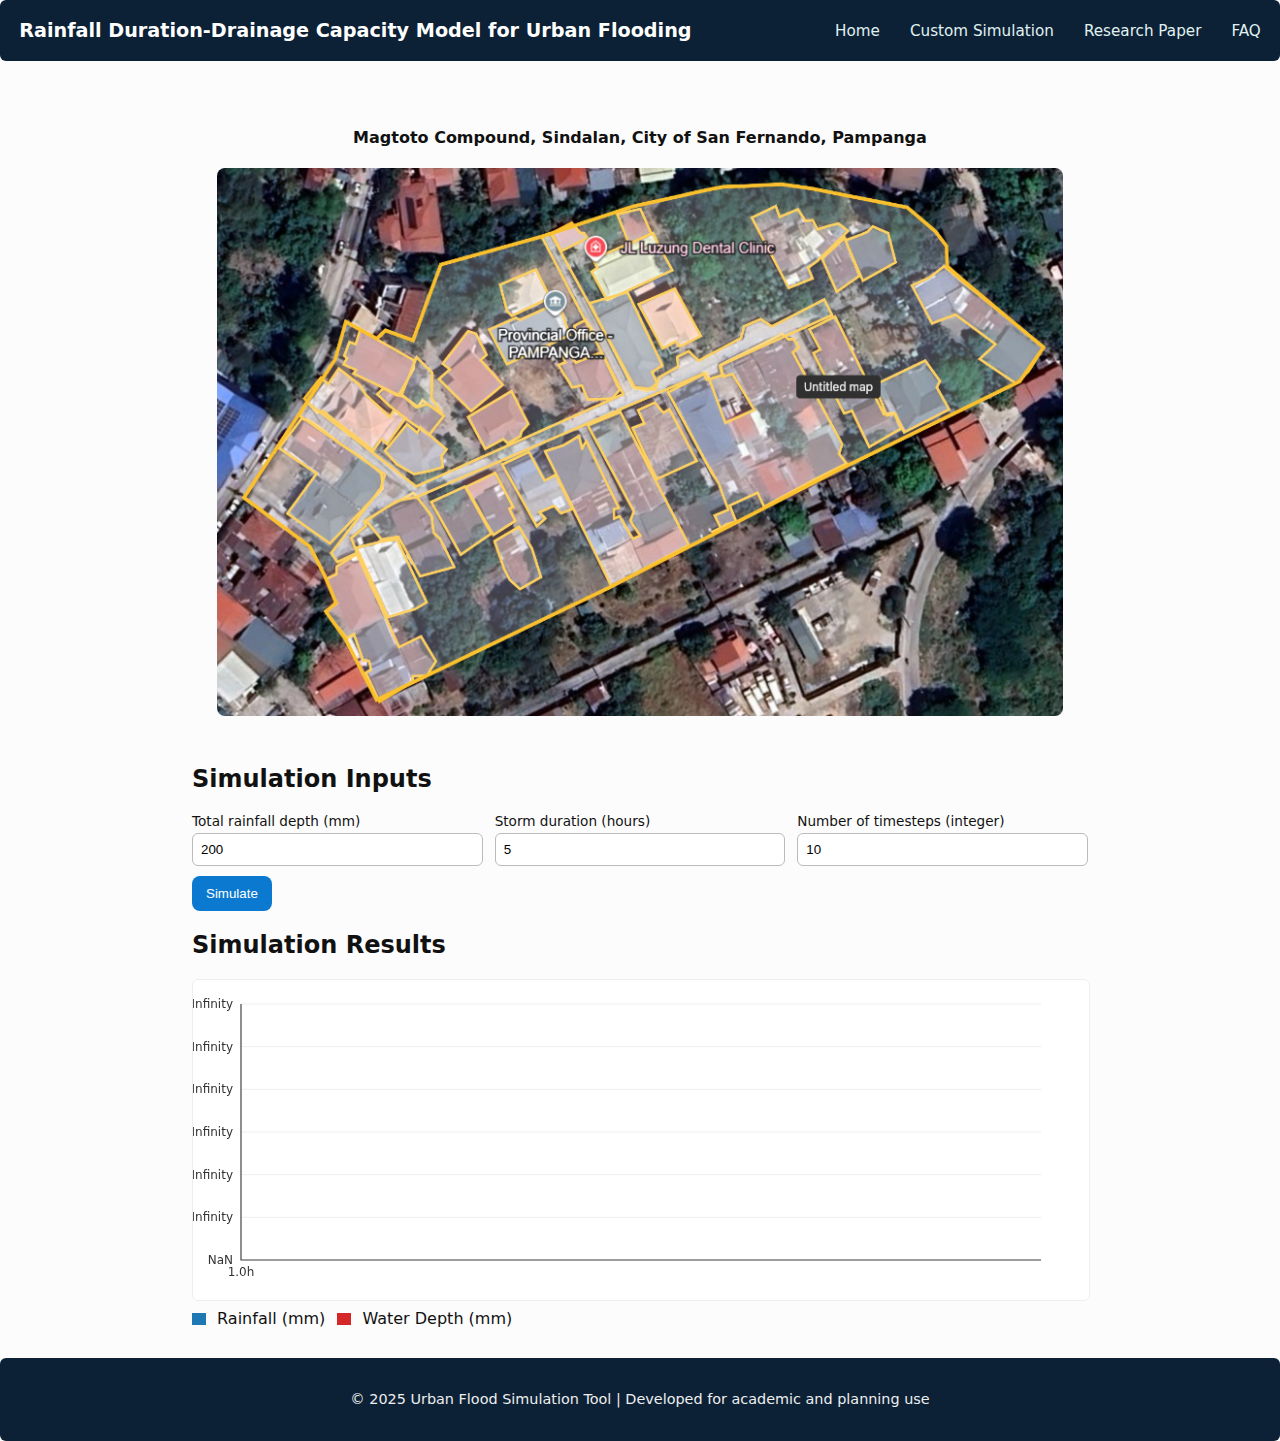
<file: index.html>
<!doctype html>
<html lang="en">
<head>
<meta charset="utf-8" />
<meta name="viewport" content="width=device-width,initial-scale=1" />
<link rel = "stylesheet" href = "css/style.css">
<link rel="icon" type="image/png" href="images/logo.png">

<title>Rainfall Duration–Manning Drainage Model (Urban Areas)</title>
</head>

<body>

<header>
  <div class="header-content">
    <div class="logo">
      <span class="title">Rainfall Duration-Drainage Capacity Model for Urban Flooding</span>
    </div>
    <nav>
      <a href="index.html">Home</a>
      <a href="custom_simulation.html">Custom Simulation</a>
      <a href="research_paper.html">Research Paper</a>
      <a href="faq.html">FAQ</a>
    </nav>
  </div>
</header>

<div class="main-content">
  <div class="study-area">
    <h4>Magtoto Compound, Sindalan, City of San Fernando, Pampanga</h4>
    <img src="images/study_area.png" alt="Study Area Map">
  </div>
  
 
  <div class="bluer-box">
    <h2>Simulation Inputs</h2>
    <div class="grid">
      <div>
        <label>Total rainfall depth (mm)</label>
        <input id="totalRainfall" type="number" min="0" step="0.01" value="200">
      </div>
      <div>
        <label>Storm duration (hours)</label>
        <input id="stormDuration" type="number" min="0.01" step="0.01" value="5">
      </div>
      <div>
        <label>Number of timesteps (integer)</label>
        <input id="timesteps" type="number" min="1" step="1" value="10">
      </div>
    </div>
    <div class="button-group">
      <button id="simulateBtn">Simulate</button>
    </div>
  </div>

  <div class="blue-box">
    <h2>Simulation Results</h2>
    <canvas id="chartOtherOutputs"></canvas>

    <div class="legend">
      <span><span class="swatch" style="background:#1f77b4"></span> Rainfall (mm)</span>
      <span><span class="swatch" style="background:#d62728"></span> Water Depth (mm)</span>
    </div>
  </div>

    <div id="summary" class="note"></div>
    <div id="tableContainer"></div>
  
</div>

<script src="js/simulation.js"></script>

<footer>
  <p>&copy; 2025 Urban Flood Simulation Tool | Developed for academic and planning use</p>
</footer>

</body>
</html>
</file>
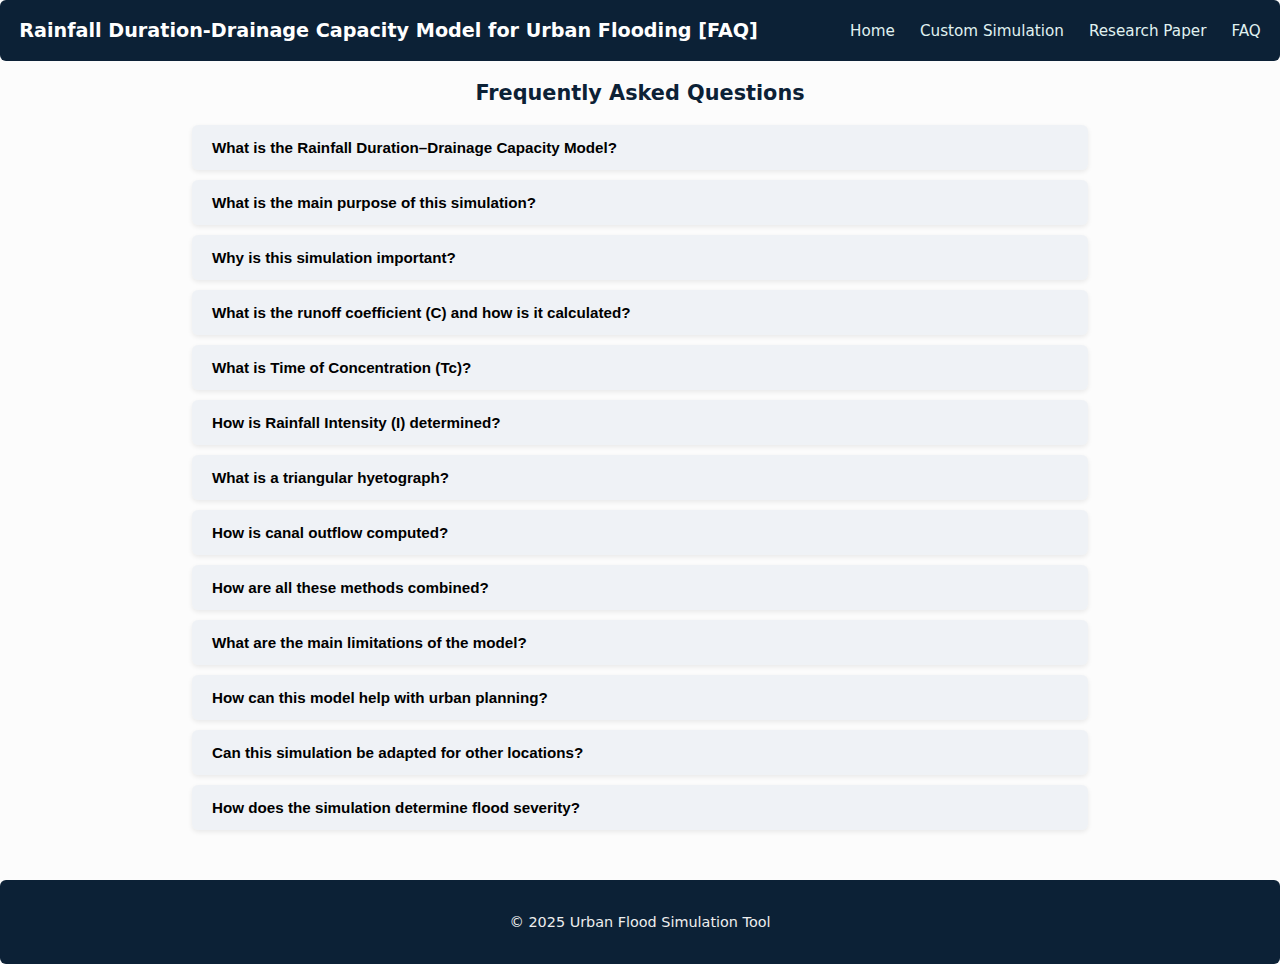
<file: faq.html>
<!DOCTYPE html>
<html lang="en">
<head>
<meta charset="UTF-8">
<meta name="viewport" content="width=device-width, initial-scale=1.0">
<title>Rainfall Duration–Manning Drainage Model (FAQ)</title>
<link rel = "stylesheet" href = "css/faq.css">
<link rel="icon" type="image/png" href="images/logo.png">

</head>
<body>

<header>
  <div class="header-content">
    <div class="logo"><span class="title">Rainfall Duration-Drainage Capacity Model for Urban Flooding [FAQ]</span></div>
    <nav>
      <a href="index.html">Home</a>
      <a href="custom_simulation.html">Custom Simulation</a>
      <a href="research_paper.html">Research Paper</a>
      <a href="faq.html">FAQ</a>
    </nav>
  </div>
</header>

<main class="faq-container">
  <h1>Frequently Asked Questions</h1>

  <div class="faq-item">
    <button class="faq-question">What is the Rainfall Duration–Drainage Capacity Model?</button>
    <div class="faq-answer">
      <p>This model simulates how rainfall interacts with urban drainage systems. It uses canal dimensions, land surfaces, and rainfall inputs to estimate surface runoff, drainage capacity, and potential flooding in urban areas.</p>
    </div>
  </div>

  <div class="faq-item">
    <button class="faq-question">What is the main purpose of this simulation?</button>
    <div class="faq-answer">
      <p>The main purpose is to provide a simple yet practical tool for communities and planners to assess whether local drainage systems can handle specific rainfall events, identify potential flood risks, and make better decisions for urban flood management.</p>
    </div>
  </div>

  <div class="faq-item">
    <button class="faq-question">Why is this simulation important?</button>
    <div class="faq-answer">
      <ul>
        <li>Urban areas are increasingly prone to flooding due to more impervious surfaces (concrete, roofs, asphalt).</li>
        <li>Extreme rainfall events are becoming more frequent and intense due to climate change.</li>
        <li>It helps local governments plan and improve drainage systems without expensive and complex modeling tools.</li>
        <li>Communities can visualize flood risks and take preventive measures.</li>
      </ul>
    </div>
  </div>

  <div class="faq-item">
    <button class="faq-question">What is the runoff coefficient (C) and how is it calculated?</button>
    <div class="faq-answer">
      <p>The runoff coefficient (C) represents the fraction of rainfall that becomes surface runoff.</p>
      <pre>C_weighted = (Σ (Area_i × C_i)) / Total Area</pre>
      <p>Weighted C is used when multiple land-use types are present. High C values indicate high runoff and low infiltration, while low C values indicate high infiltration and less runoff.</p>
    </div>
  </div>

  <div class="faq-item">
    <button class="faq-question">What is Time of Concentration (Tc)?</button>
    <div class="faq-answer">
      <p>Tc is the time it takes for water to travel from the farthest point in a drainage area to the outlet or point of collection.</p>
      <pre>Tc = 0.01947 × L^0.77 × S^-0.385 (minutes)</pre>
      <p>This helps determine how quickly runoff reaches the drainage channel, which affects flood timing and intensity.</p>
    </div>
  </div>

  <div class="faq-item">
    <button class="faq-question">How is Rainfall Intensity (I) determined?</button>
    <div class="faq-answer">
      <p>Rainfall intensity is the rate of rainfall over a specific period:</p>
      <pre>I = dmax / Duration</pre>
      <p>The simulation distributes rainfall using a triangular hyetograph to represent peak intensity at the beginning and gradually decreasing intensity toward the end of the storm.</p>
    </div>
  </div>

  <div class="faq-item">
    <button class="faq-question">What is a triangular hyetograph?</button>
    <div class="faq-answer">
      <p>A triangular hyetograph is a chart that represents rainfall intensity over time. It rises to a peak intensity and then decreases, approximating typical storm patterns. This allows the simulation to predict runoff more accurately.</p>
    </div>
  </div>

  <div class="faq-item">
    <button class="faq-question">How is canal outflow computed?</button>
    <div class="faq-answer">
      <pre>
        Q = (1/n) × A × R^(2/3) × sqrt(S)
        A = canal cross-sectional area
        R = hydraulic radius = A / P
        P = wetted perimeter
        S = slope of the canal bed
        n = Manning's roughness coefficient
      </pre>
      <p>Manning's Equation is applied to determine the maximum flow the canal can carry, which is compared against runoff inflow to assess flooding risk.</p>
    </div>
  </div>

  <div class="faq-item">
    <button class="faq-question">How are all these methods combined?</button>
    <div class="faq-answer">
      <p>All the models were integrated into a single simulation process where rainfall was first distributed over time using the triangular hyetograph, then converted into runoff volume by multiplying the rainfall depth with the measured drainage area and a runoff coefficient. This inflow was continuously compared with the canal’s discharge capacity calculated through Manning’s Equation, which considered canal geometry, slope, and roughness. At each time step, if the incoming runoff was greater than the canal’s outflow capacity, excess water accumulated and spilled over, resulting in rising water depth on the surface. The final outputs were the simulated water depth, any overflow beyond canal capacity, and the corresponding flood severity classification.</p>
    </div>
  </div>

  <div class="faq-item">
    <button class="faq-question">What are the main limitations of the model?</button>
    <div class="faq-answer">
      <ul>
        <li>No topography or slope variations considered</li>
        <li>Debris, blockages, and sewer conditions are not included</li>
        <li>Assumes a constant runoff coefficient per land type</li>
        <li>Groundwater infiltration and tidal effects ignored</li>
        <li>Does not account for changes in land use over time</li>
      </ul>
    </div>
  </div>

  <div class="faq-item">
    <button class="faq-question">How can this model help with urban planning?</button>
    <div class="faq-answer">
      <p>Urban planners and local authorities can use the simulation to:</p>
      <ul>
        <li>Identify areas prone to flooding and design mitigation measures</li>
        <li>Optimize drainage system capacity before construction</li>
        <li>Support climate-resilient infrastructure planning</li>
        <li>Educate communities about flood risks and preventive actions</li>
      </ul>
    </div>
  </div>

  <div class="faq-item">
    <button class="faq-question">Can this simulation be adapted for other locations?</button>
    <div class="faq-answer">
      <p>Yes. By measuring local canal dimensions, drainage areas, and land-use types, the simulation can be adapted to other urban areas to evaluate flood risk under similar rainfall scenarios.</p>
    </div>
  </div>

  <div class="faq-item">
    <button class="faq-question">How does the simulation determine flood severity?</button>
    <div class="faq-answer">
      <p>The simulation classifies flood severity based on water depth (wd) in millimeters using the following logic:</p>
        <li>if greater than 600mm,  severity="Extreme Flooding"</li>   
        <li>if greater than 301mm, severity="Severe Flooding"</li>
        <li>if greater than 150mm, severity="Moderate Flooding"</li>
        <li>if greater than 51mm, severity="Minor Flooding"</li>
        <li>if 0 mm, severity="No flooding"</li>
    </div>
  </div>

</main>

<footer>
  <p>&copy; 2025 Urban Flood Simulation Tool</p>
</footer>

<script>
  const faqItems = document.querySelectorAll('.faq-item');
  faqItems.forEach(item => {
    const btn = item.querySelector('.faq-question');
    btn.addEventListener('click', () => {
      item.classList.toggle('open');
    });
  });
</script>

</body>
</html>
</file>
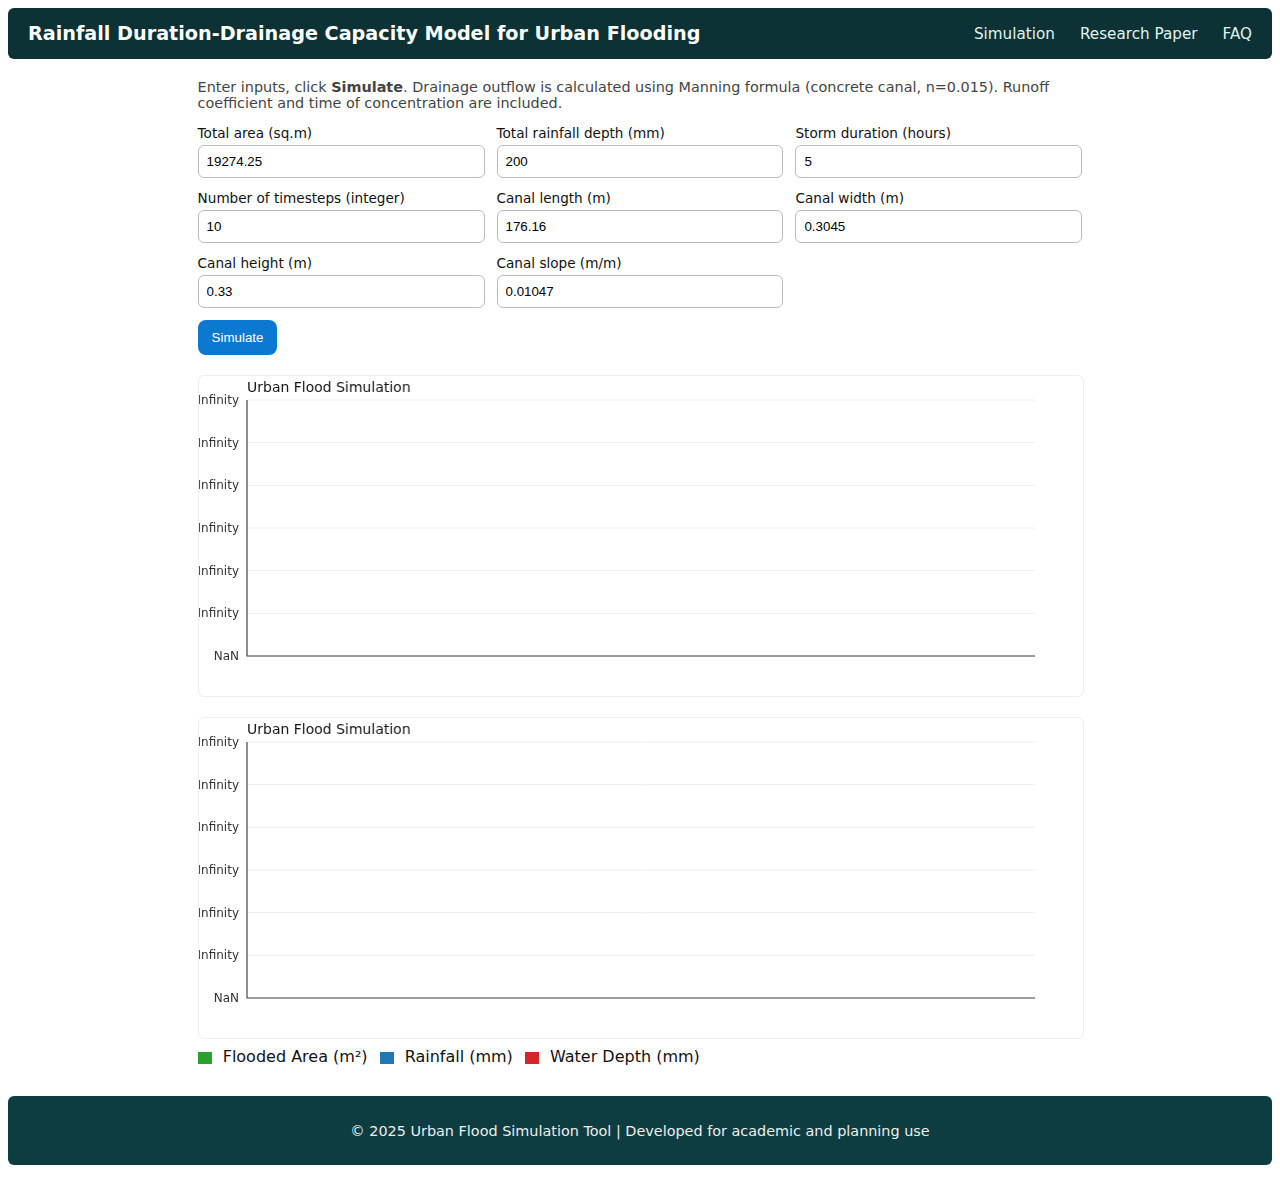
<file: Finals_Simulation.html>
<!doctype html>
<html lang="en">
<head>
<meta charset="utf-8" />
<meta name="viewport" content="width=device-width,initial-scale=1" />
<title>Rainfall Duration–Manning Drainage Model (Urban Areas)</title>
<style>
  body { font-family: system-ui, -apple-system, "Segoe UI", Roboto, Arial;  color:#111; }
  header, footer { text-align:center; padding:12px; background:#f4f4f4; border-radius:6px; margin-bottom:16px; }
  h1 { font-size:1.3rem; margin:0; }
  .grid { display: grid; grid-template-columns: repeat(auto-fit,minmax(220px,1fr)); gap:12px; }
  label { display:block; font-size:0.85rem; margin-bottom:4px; }
  input[type="number"] { width:100%; padding:8px; box-sizing:border-box; border:1px solid #bbb; border-radius:6px; }
  button { padding:10px 14px; border-radius:8px; border: none; background:#0b79d0; color:#fff; cursor:pointer; }
  button:disabled{opacity:.5}
  .results { margin-top:18px; }
  table { width:100%; border-collapse:collapse; margin-top:10px; font-size:0.9rem; }
  th,td{ border:1px solid #ddd; padding:6px 8px; text-align:center; }
  th{ background:#f4f4f4; }
  .legend { display:flex; gap:12px; margin-top:8px; align-items:center; flex-wrap:wrap; }
  .swatch { width:14px; height:12px; display:inline-block; margin-right:6px; vertical-align:middle; }
  canvas { width:100%; height:320px; border:1px solid #eee; border-radius:6px; background:#fff; display:block; margin-top:20px; }
  .note { font-size:0.9rem; color:#444; margin-top:8px; }

  .main-content {
  max-width: 70%; /* Adjust to control how narrow you want */
  margin: 0 auto;     /* Center it */
  padding: 0 16px;    /* Some breathing room */
}


  header {
  background: #0c3236; /* dark greenish-blue */
  padding: 14px 20px;
  border-radius: 6px;
  margin-bottom: 20px;
  color: #fff;
}

.header-content {
  display: flex;
  justify-content: space-between;
  align-items: center;
}

.logo {
  display: flex;
  align-items: center;
  gap: 10px;
}

.logo img {
  height: 40px;
  width: auto;
}

.logo .title {
  font-size: 1.2rem;
  font-weight: 600;
}

nav a {
  margin-left: 20px;
  text-decoration: none;
  font-size: 0.95rem;
  color: #e0f2f1;
  transition: color 0.2s ease;
}

nav a:hover {
  color: #b2dfdb;
}

footer {
  background: #0d3d40;
  color: #eee;
  text-align: center;
  padding: 12px;
  border-radius: 6px;
  font-size: 0.9rem;
  margin-top: 30px;
}

</style>
</head>
<header>
  <div class="header-content">
    <div class="logo">
      <span class="title">Rainfall Duration-Drainage Capacity Model for Urban Flooding </span>
    </div>
    <nav>
      <a href="#">Simulation</a>
      <a href="#">Research Paper</a>
      <a href="#">FAQ</a>
    </nav>
  </div>
</header>
<body>

<div class="main-content">

<p class="note">Enter inputs, click <strong>Simulate</strong>. Drainage outflow is calculated using Manning formula (concrete canal, n=0.015). Runoff coefficient and time of concentration are included.</p>

<div class="grid">
  <div>
    <label>Total area (sq.m)</label>
    <input id="totalArea" type="number" min="0.01" step="0.01" value="19274.25">
  </div>
  <div>
    <label>Total rainfall depth (mm)</label>
    <input id="totalRainfall" type="number" min="0" step="0.01" value="200">
  </div>
  <div>
    <label>Storm duration (hours)</label>
    <input id="stormDuration" type="number" min="0.01" step="0.01" value="5">
  </div>
  <div>
    <label>Number of timesteps (integer)</label>
    <input id="timesteps" type="number" min="1" step="1" value="10">
  </div>
  <div>
    <label>Canal length (m)</label>
    <input id="canalLength" type="number" min="0.01" step="0.01" value="176.16">
  </div>
  <div>
    <label>Canal width (m)</label>
    <input id="canalWidth" type="number" min="0.01" step="0.01" value="0.3045">
  </div>
  <div>
    <label>Canal height (m)</label>
    <input id="canalHeight" type="number" min="0.01" step="0.01" value="0.33">
  </div>
  <div>
    <label>Canal slope (m/m)</label>
    <input id="canalSlope" type="number" min="0.001" step="0.001" value="0.01047">
  </div>
</div>

<div style="margin-top:12px;">
  <button id="simulateBtn">Simulate</button>
</div>

<div class="results">
  <canvas id="chartFloodedArea"></canvas>
  <canvas id="chartOtherOutputs"></canvas>

  <div class="legend">
    <span><span class="swatch" style="background:#2ca02c"></span> Flooded Area (m²)</span>
    <span><span class="swatch" style="background:#1f77b4"></span> Rainfall (mm)</span>
    <span><span class="swatch" style="background:#d62728"></span> Water Depth (mm)</span>
  </div>

  <div id="summary" class="note"></div>
  <div id="tableContainer"></div>
</div>

<script>
(function(){
  const $ = id => document.getElementById(id);
  const simulateBtn = $('simulateBtn');
  const chartFloodedArea = $('chartFloodedArea');
  const chartOtherOutputs = $('chartOtherOutputs');
  const tableContainer = $('tableContainer');
  const summary = $('summary');

  function validateInputs(vals){
    const { totalArea, totalRainfall, stormDuration, timesteps, canalLength, canalWidth, canalHeight, canalSlope } = vals;
    if (!(totalArea>0)) return "Total area must be positive.";
    if (!(totalRainfall>=0)) return "Total rainfall must be >= 0.";
    if (!(stormDuration>0)) return "Storm duration must be positive.";
    if (!(timesteps >= 1 && Number.isInteger(timesteps))) return "Timesteps must be a positive integer.";
    if (!(canalLength>0 && canalWidth>0 && canalHeight>0)) return "Canal dimensions must be positive.";
    if (!(canalSlope>0)) return "Canal slope must be positive.";
    return null;
  }

  function manningOutflow(width, depth, slope, n, timestepHours){
    if (depth <= 0) return 0;
    const A = width * depth;
    const P = width + 2 * depth;
    const R = A / P;
    const Q = (1/n) * A * Math.pow(R, 2/3) * Math.sqrt(slope); // m³/s
    return Q * timestepHours * 3600; // convert to m³ per timestep
  }

  function runSimulation(vals){
    const { totalArea, totalRainfall, stormDuration, timesteps, canalLength, canalWidth, canalHeight, canalSlope } = vals;
    const timestepHours = stormDuration / timesteps;
    const runoffC = 0.61;

    // Time of concentration
    const L = canalLength;
    const slope = canalSlope;
    const Tc = 0.01947 * Math.pow(L,0.77) * Math.pow(slope,-0.385); // minutes
    const Tc_hours = Tc / 60;

    // Triangular hyetograph
    const rainfall = [];
    const peakTime = Tc_hours; 
    const totalStormTime = stormDuration;
    for(let t=0; t<timesteps; t++){
        const tMid = t * timestepHours + timestepHours/2;
        let intensityFactor;
        if(tMid <= peakTime) intensityFactor = tMid / peakTime;
        else intensityFactor = (totalStormTime - tMid) / (totalStormTime - peakTime);
        intensityFactor = Math.max(0, intensityFactor);
        rainfall.push(totalRainfall * intensityFactor * timestepHours / (0.5 * totalStormTime));
    }

    const water_depth = [];
    const flooded_area = [];
    const canalOutflowPerTimestep = manningOutflow(canalWidth, canalHeight, canalSlope, 0.015, timestepHours);

    for(let t=0; t<timesteps; t++){
        const prevDepth = t===0 ? 0 : water_depth[t-1];
        const inflowVol = (rainfall[t]/1000) * totalArea * runoffC + prevDepth/1000*totalArea;
        const outflowVol = Math.min(canalOutflowPerTimestep, inflowVol);
        const excessVol = inflowVol - outflowVol;
        const waterDepth = (excessVol / totalArea) * 1000;
        water_depth.push(waterDepth);

        let area = (waterDepth / 30) * (0.5 * totalArea);
        if(area>totalArea) area = totalArea;
        flooded_area.push(area);
    }

    const rows = [];
    for(let t=0; t<timesteps; t++){
        let severity = "None";
        const wd = water_depth[t];
        if (wd>=30) severity="Severe";
        else if (wd>=20) severity="Moderate";
        else if (wd>=10) severity="Minor";
        rows.push({
            Hour: ((t+1)*timestepHours).toFixed(2),
            Rainfall: Number(rainfall[t].toFixed(2)),
            // CanalOutflow removed from display
            WaterDepth: Number(water_depth[t].toFixed(2)),
            FloodedArea: Number(flooded_area[t].toFixed(2)),
            FloodSeverity: severity
        });
    }

    const rainfallIntensityAvg = rainfall.reduce((a,b)=>a+b,0)/stormDuration;

    return { rows, meta: { rainfallIntensity: +rainfallIntensityAvg.toFixed(2), Tc: +Tc_hours.toFixed(2), C: runoffC },
             series: { rainfall, water_depth, flooded_area, canalOutflow: Array(timesteps).fill(canalOutflowPerTimestep), timestepHours } };
  }

  function renderTable(rows){
    const table = document.createElement('table');
    const thead = document.createElement('thead');
    const headerRow = document.createElement('tr');
    const columns = Object.keys(rows[0]);
    columns.forEach(c=>{ const th = document.createElement('th'); th.textContent=c; headerRow.appendChild(th); });
    thead.appendChild(headerRow);
    table.appendChild(thead);

    const tbody = document.createElement('tbody');
    rows.forEach(r=>{
      const tr = document.createElement('tr');
      columns.forEach(c=>{
        const td = document.createElement('td');
        td.textContent = r[c];
        tr.appendChild(td);
      });
      tbody.appendChild(tr);
    });
    table.appendChild(tbody);
    tableContainer.innerHTML = '';
    tableContainer.appendChild(table);
  }

  function drawChart(canvas, seriesToDraw, timestepHours=1){
    const ctx = canvas.getContext('2d');
    const dpr = window.devicePixelRatio || 1;
    canvas.width = canvas.clientWidth * dpr;
    canvas.height = canvas.clientHeight * dpr;
    ctx.setTransform(dpr,0,0,dpr,0,0);
    ctx.clearRect(0,0,canvas.clientWidth,canvas.clientHeight);

    const width = canvas.clientWidth;
    const height = canvas.clientHeight;
    const padding = {left:48, right:48, top:24, bottom:40};
    const n = seriesToDraw[Object.keys(seriesToDraw)[0]].length;
    const labels = Array.from({length:n}, (_,i)=>((i+1)*timestepHours).toFixed(1));
    const maxY = Math.max(...[].concat(...Object.values(seriesToDraw))) * 1.1 || 10;

    function xPos(i){ return padding.left + ((width - padding.left - padding.right) * (i) / Math.max(1,n-1)); }
    function yPos(val){ return padding.top + ((height - padding.top - padding.bottom)*(1 - (val / maxY))); }

    ctx.strokeStyle = "#eee"; ctx.lineWidth=1; ctx.beginPath();
    const gridCount = 6;
    for(let g=0; g<=gridCount; g++){
      const y = padding.top + (height - padding.top - padding.bottom)*(g/gridCount);
      ctx.moveTo(padding.left, y); ctx.lineTo(width - padding.right, y);
    }
    ctx.stroke();

    ctx.strokeStyle="#444"; ctx.lineWidth=1.2; ctx.beginPath();
    ctx.moveTo(padding.left, padding.top); ctx.lineTo(padding.left, height-padding.bottom);
    ctx.lineTo(width-padding.right, height-padding.bottom);
    ctx.stroke();

    ctx.fillStyle="#333"; ctx.font="12px system-ui"; ctx.textAlign="right";
    for(let g=0; g<=gridCount; g++){
      const val = (maxY*(gridCount-g)/gridCount);
      const y = padding.top + (height-padding.top-padding.bottom)*(g/gridCount);
      ctx.fillText(Math.round(val), padding.left-8, y+4);
    }

    ctx.textAlign="center";
    for(let i=0;i<n;i+=Math.ceil(n/10)||1){ ctx.fillText(labels[i]+"h", xPos(i), height-padding.bottom+16); }

    function drawLine(data,color){
      ctx.beginPath(); ctx.strokeStyle=color; ctx.lineWidth=1.8;
      for(let i=0;i<data.length;i++){
        const x=xPos(i), y=yPos(data[i]);
        if(i===0) ctx.moveTo(x,y); else ctx.lineTo(x,y);
      }
      ctx.stroke();
      for(let i=0;i<data.length;i++){
        const x=xPos(i), y=yPos(data[i]);
        ctx.beginPath(); ctx.fillStyle=color; ctx.arc(x,y,3,0,Math.PI*2); ctx.fill();
      }
    }

    const colors = {rainfall:"#1f77b4", WaterDepth:"#d62728", flooded_area:"#2ca02c"}; // canalOutflow hidden
    for(const key in seriesToDraw){ 
      if(key==="canalOutflow") continue; // skip drawing canal outflow
      drawLine(seriesToDraw[key], colors[key]); 
    }

    ctx.fillStyle="#111"; ctx.font="14px system-ui"; ctx.textAlign="left";
    ctx.fillText("Urban Flood Simulation", padding.left, 16);
  }

  simulateBtn.addEventListener('click', ()=>{
    const vals = {
      totalArea: parseFloat($('totalArea').value),
      totalRainfall: parseFloat($('totalRainfall').value),
      stormDuration: parseFloat($('stormDuration').value),
      timesteps: parseInt($('timesteps').value,10),
      canalLength: parseFloat($('canalLength').value),
      canalWidth: parseFloat($('canalWidth').value),
      canalHeight: parseFloat($('canalHeight').value),
      canalSlope: parseFloat($('canalSlope').value)
    };
    const err = validateInputs(vals);
    if(err){ alert(err); return; }

    simulateBtn.disabled=true;
    const result=runSimulation(vals);
    renderTable(result.rows);

    drawChart(chartFloodedArea, {flooded_area: result.series.flooded_area}, result.series.timestepHours);
    drawChart(chartOtherOutputs, {rainfall: result.series.rainfall, WaterDepth: result.series.water_depth}, result.series.timestepHours);

    summary.innerHTML=`Runoff coefficient (C): <strong>${result.meta.C}</strong>, Time of concentration (Tc): <strong>${result.meta.Tc} h</strong>, Average Rainfall Intensity: <strong>${result.meta.rainfallIntensity.toFixed(2)} mm/h</strong>`;

    setTimeout(()=>simulateBtn.disabled=false,250);
  });

  drawChart(chartFloodedArea, {flooded_area:[]});
  drawChart(chartOtherOutputs, {rainfall:[], WaterDepth:[]});
})();
</script>

</div>
<footer>
  <p>&copy; 2025 Urban Flood Simulation Tool | Developed for academic and planning use</p>
</footer>

</html>
</file>
<file: css/style.css>
body { 
    font-family: system-ui, -apple-system, "Segoe UI", Roboto, Arial;  
    color:#111; 
    margin: 0;
    padding: 0;
    background-color: #fcfcfc;
}

h1 { 
    font-size:1.3rem; margin:0; 
}

.main-content {
    max-width: 70%; 
    margin: 0 auto;
    padding: 0 16px;
}

header {
    background: #0c2136;
    padding: 1.5% 1.5%;
    border-radius: 6px;
    margin-bottom: 20px;
    color: #fff;
    transition: all 0.3s ease;
}

.header-content {
    display: flex;
    justify-content: space-between;
    align-items: center;
    flex-wrap: wrap;
}

.logo {
    display: flex;
    align-items: center;
    gap: 10px;
}

.logo img {
    height: 40px;
    width: auto;
}

.logo .title {
    font-size: 1.2rem;
    font-weight: 600;
    transition: font-size 0.3s ease;
}

nav {
    display: flex;
    flex-wrap: wrap;
    gap: 10px;
}

nav a {
    margin-left: 20px;
    text-decoration: none;
    font-size: 0.95rem;
    color: #e0f2f1;
    transition: color 0.2s ease, font-size 0.3s ease;
}

nav a:hover {
    color: #b2dfdb;
}

footer {
    background: #0c2136;
    color: #eee;
    text-align: center;
    padding: 1.5% 1.5%;
    border-radius: 6px;
    font-size: 0.9rem;
    margin-top: 30px;
}

.grid {
    display: grid;
    grid-template-columns: repeat(auto-fit,minmax(220px,1fr));
    gap:12px;
}

label { 
    display:block; font-size:0.85rem; margin-bottom:4px; 
}

input[type="number"] {
    width:100%;
    padding:8px;
    box-sizing:border-box;
    border:1px solid #bbb;
    border-radius:6px;
}

button {
    margin-top: 10px;
    padding:10px 14px;
    border-radius:8px;
    border: none;
    background:#0b79d0;
    color:#fff;
    cursor:pointer;
}

button:disabled { 
    opacity:.5
}

.results { 
    margin-top:18px; 
}

table {
    width:100%;
    border-collapse:collapse;
    margin-top:10px;
    font-size:0.9rem;
}

th,td { 
    border:1px solid #ddd; padding:6px 8px; text-align:center; 
}
  
th{ 
    background:#f4f4f4; 
}

.legend {
    display:flex;
    gap:12px;
    margin-top:8px;
    align-items:center;
    flex-wrap:wrap;
}

.swatch {
    width:14px;
    height:12px;
    display:inline-block;
    margin-right:6px;
    vertical-align:middle;
}

canvas {
    width:100%;
    height:320px;
    border:1px solid #eee;
    border-radius:6px;
    background:#fff;
    display:block;
    margin-top:20px;
}

.note {
    font-size:0.9rem;
    color:#444;
    margin-top:8px;
}

.study-area {
    text-align:center;
    margin-bottom:20px;
    border: 10px solid transparent;
    padding: 15px;
}

.study-area img {
    max-width:100%;
    height:auto;
    border-radius:8px;
}

@media (max-width: 768px) {
    .logo .title { 
        font-size: 1rem; 
    }
    nav a { 
        font-size:0.85rem; margin-left:10px; 
    }
    header { 
        padding:1% 1%; 
    }
}
.land-use {
    margin-top: 12px; /* adds spacing above */
    display: flex;
    gap: 8px;
    align-items: center;
    font-family: system-ui, -apple-system, "Segoe UI", Roboto, Arial, sans-serif; /* same font as others */
    font-size: 14px; /* adjust to match other inputs */
}

.land-use select,
.land-use button {
        margin-top: 5px;
    font-family: inherit;
    font-size: inherit;
    padding: 7px 10px;
    border-radius: 4px;
    border: 1px solid #ccc;
}

.land-use-entry { 
        display: flex; align-items: center; gap: 10px; margin-top: 10px; 
    }
    .land-use-entry input { 
        width: 100px; 
    }
    .remove-btn { 
        cursor: pointer; color: red; font-weight: bold; border: none; background: none; 
    }
</file>
<file: css/faq.css>
html, body {
    height: 100%;
    margin: 0;
    padding: 0;
}

body {
    display: flex;
    flex-direction: column;
    font-family: system-ui, -apple-system, "Segoe UI", Roboto, Arial;  
    color:#111; 
    background-color: #fcfcfc;
}

h1 { 
    font-size:1.3rem; margin:0; text-align:center; color:#0c2136; margin-bottom:20px; 
}

.main-content {
    max-width: 70%;
    margin: 0 auto;
    padding: 0 16px;
     flex: 1; 
}

header {
    background: #0c2136;
    padding: 1.5% 1.5%;
    border-radius: 6px;
    margin-bottom: 20px;
    color: #fff;
    transition: all 0.5s ease;
}

.header-content { 
    display: flex; justify-content: space-between; align-items: center; flex-wrap: wrap; 
}

  .logo { 
    display: flex; align-items: center; gap: 10px; 
}

  .logo .title { 
    font-size: 1.2rem; font-weight: 600; transition: font-size 0.3s ease; 
}


nav {
    display: flex;
    flex-wrap: wrap;
    gap: 25px;
}

nav a {
    text-decoration: none;
    font-size: 0.95rem;
    color: #e0f2f1;
    transition: color 0.2s ease, font-size 0.3s ease;
}

nav a:hover {
    color: #b2dfdb;
}

footer {
  background: #0c2136;
  color: #eee;
  text-align: center;
  padding: 1.5% 1.5%;
  border-radius: 6px;
  font-size: 0.9rem;
  margin-top: auto;
}

.faq-container { 
    max-width: 70%; margin: 0 auto 40px auto; 
}

.faq-item { 
    background-color: #fff; border-radius: 6px; margin-bottom: 10px; box-shadow: 0 2px 5px rgba(0,0,0,0.08); overflow: hidden; transition: all 0.3s ease; 
}

.faq-question {
    width: 100%;
    padding: 14px 20px;
    text-align: left;
    border: none;
    background-color: #d8e0e867;
    color:rgb(0, 0, 0);
    cursor: pointer;
    font-size: 0.95rem;
    font-weight: 600;
    transition: background 0.3s ease, transform 0.3s ease;
    outline: none;
}

.faq-question:hover { 
    background-color: #324d6867; 
}

.faq-answer {
    max-height: 0;
    overflow: hidden;
    padding: 0 20px;
    background-color: #fff;
    transition: max-height ease-in-out, padding 0.3s ease-in-out;
    font-size: 0.9rem;
    line-height: 1.6;
}

.faq-item.open .faq-answer { 
    padding: 14px 20px;
    max-height: 1000px; 
}

pre {
    background-color: #f4f4f4;
    padding: 8px;
    border-radius: 4px;
    overflow-x: auto;
}

  ul, ol {
    margin-left: 20px; margin-bottom: 10px; 
}
</file>
